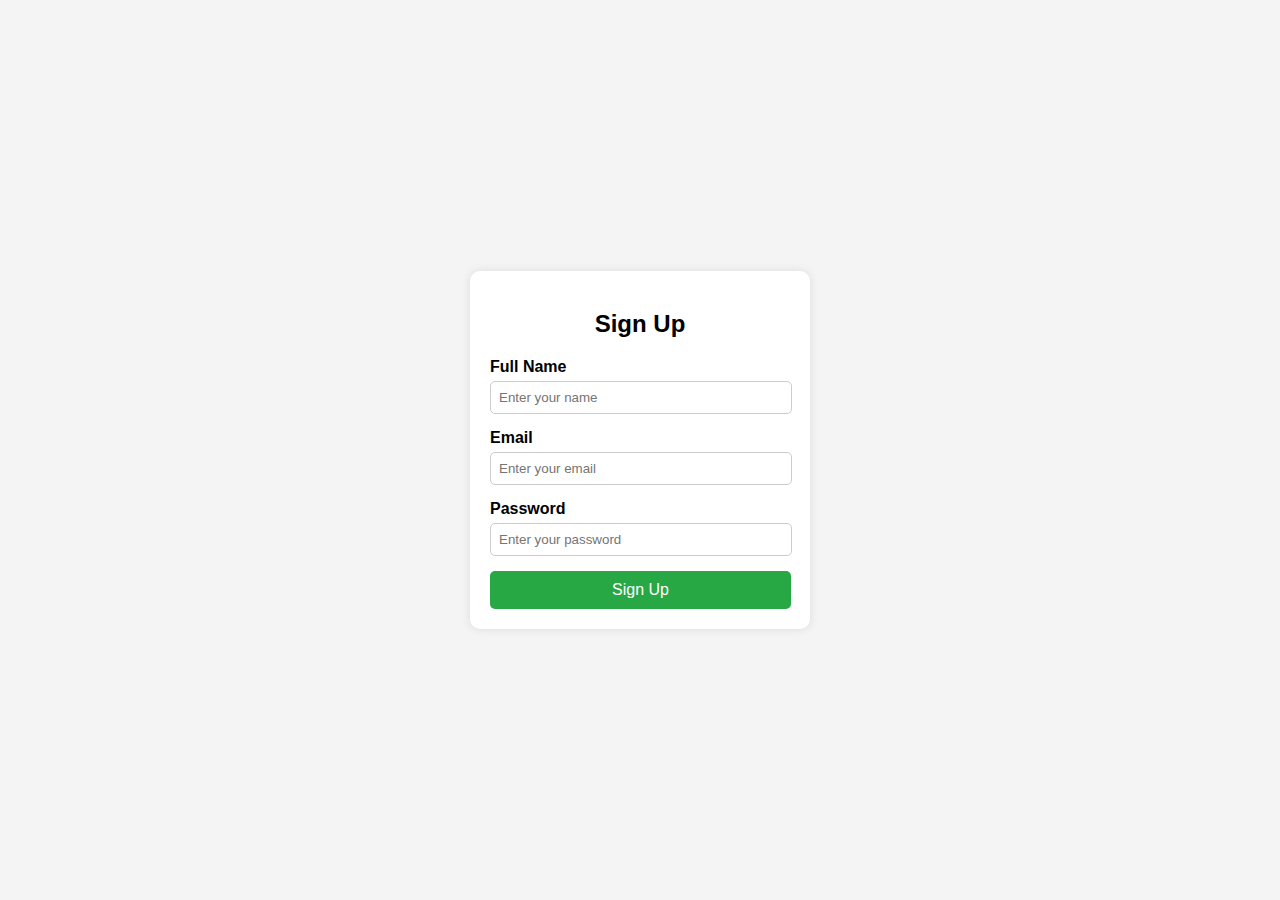
<file: car_rental/index.html>
<!DOCTYPE html>
<html lang="en">
<head>
    <meta charset="UTF-8">
    <meta name="viewport" content="width=device-width, initial-scale=1.0">
    <title>Sign Up Form</title>
    <link rel="stylesheet" href="form.css">
</head>
<body>
    <div class="container">
        <h2>Sign Up</h2>
        <form>
            <div class="form-group">
                <label for="name">Full Name</label>
                <input type="text" id="name" placeholder="Enter your name" required>
            </div>
            <div class="form-group">
                <label for="email">Email</label>
                <input type="email" id="email" placeholder="Enter your email" required>
            </div>
            <div class="form-group">
                <label for="password">Password</label>
                <input type="password" id="password" placeholder="Enter your password" required>
            </div>
            <button type="submit"><a href="./form.html">Sign Up</a></button>
        </form>
    </div>
</body>
</html>
</file>
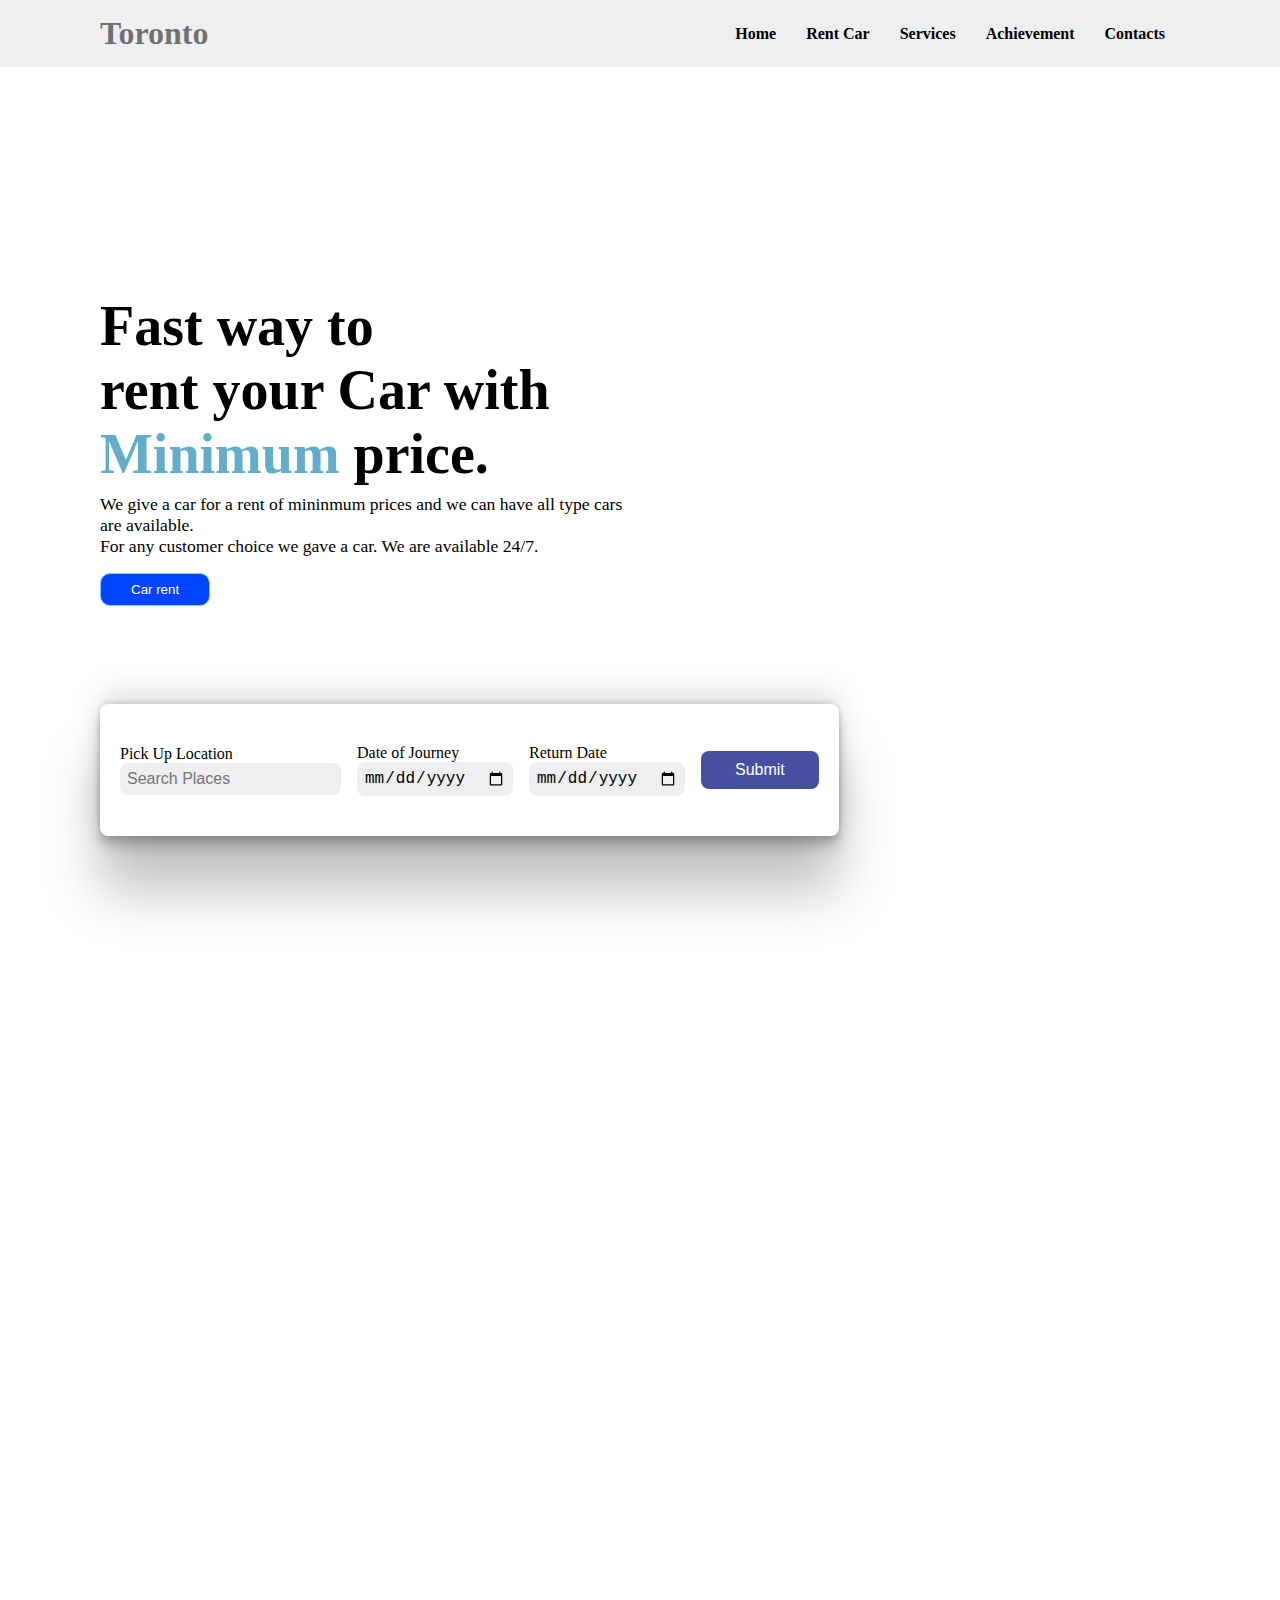
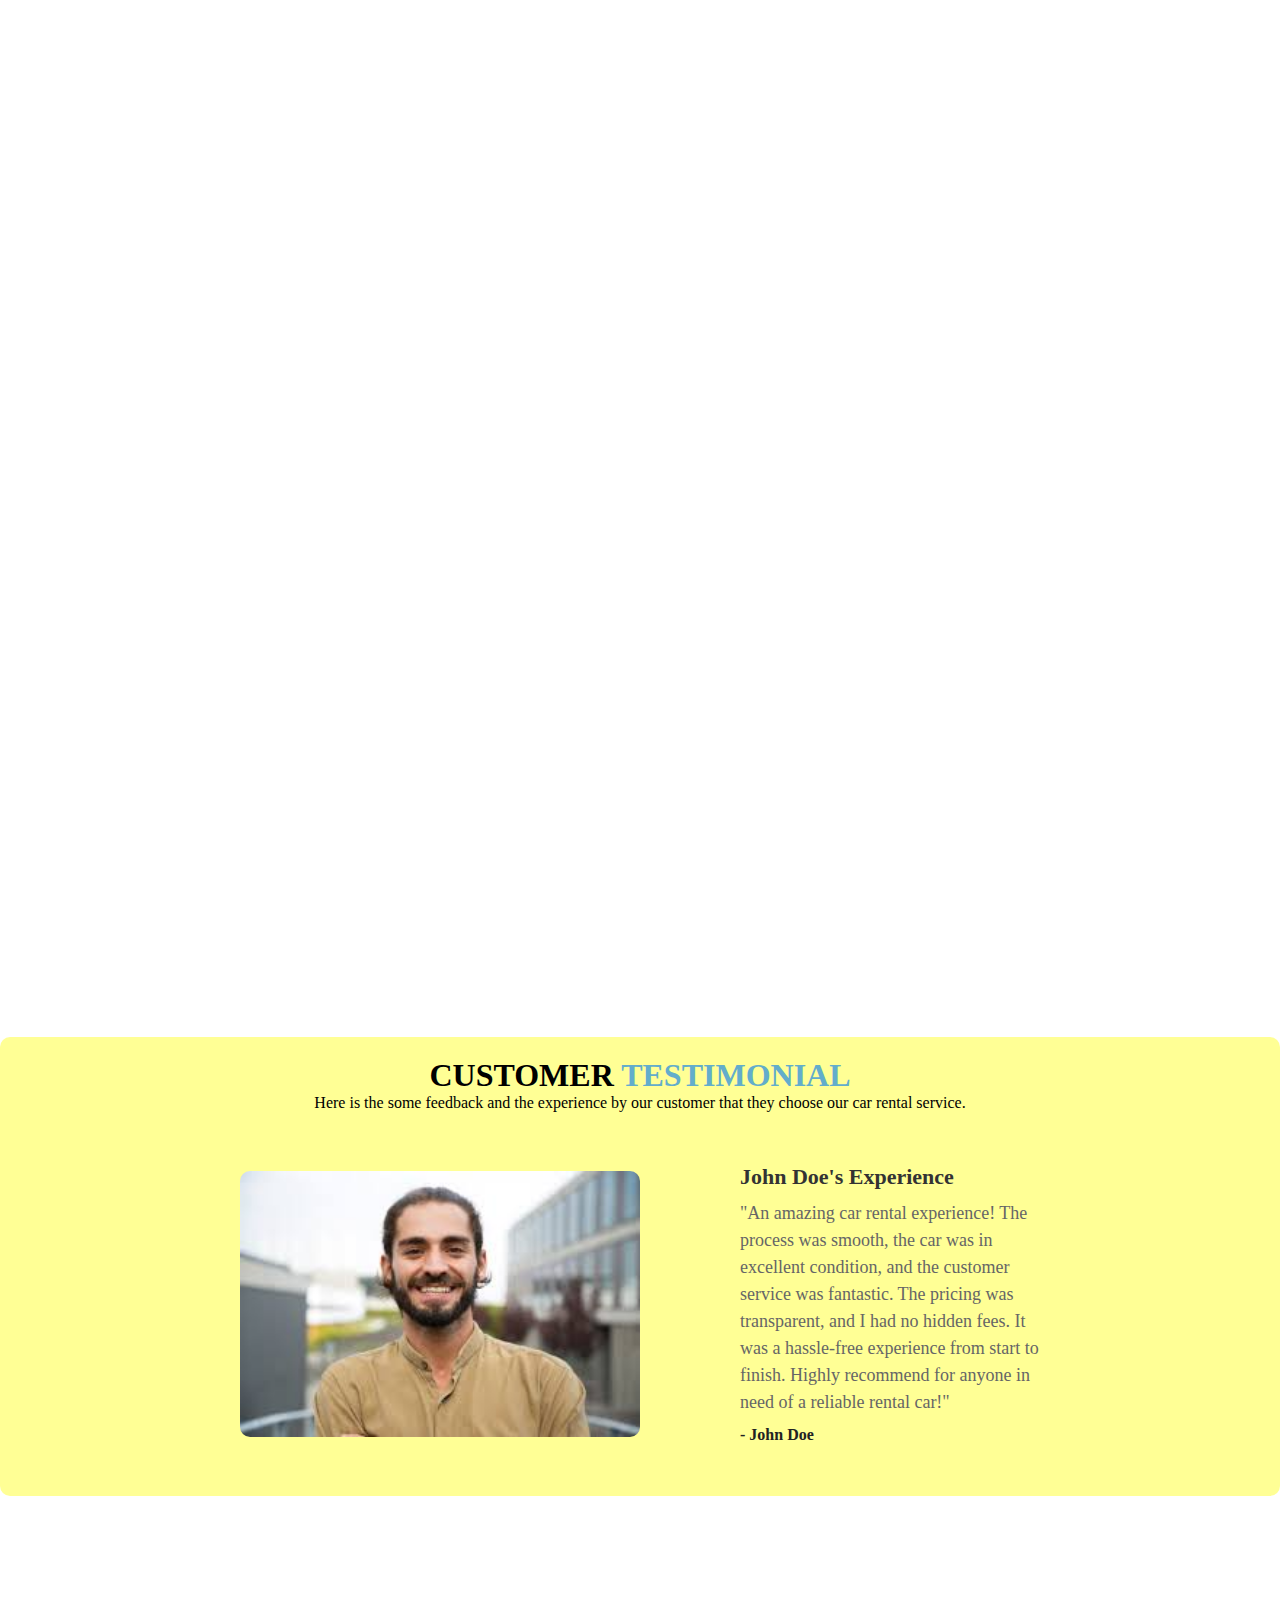
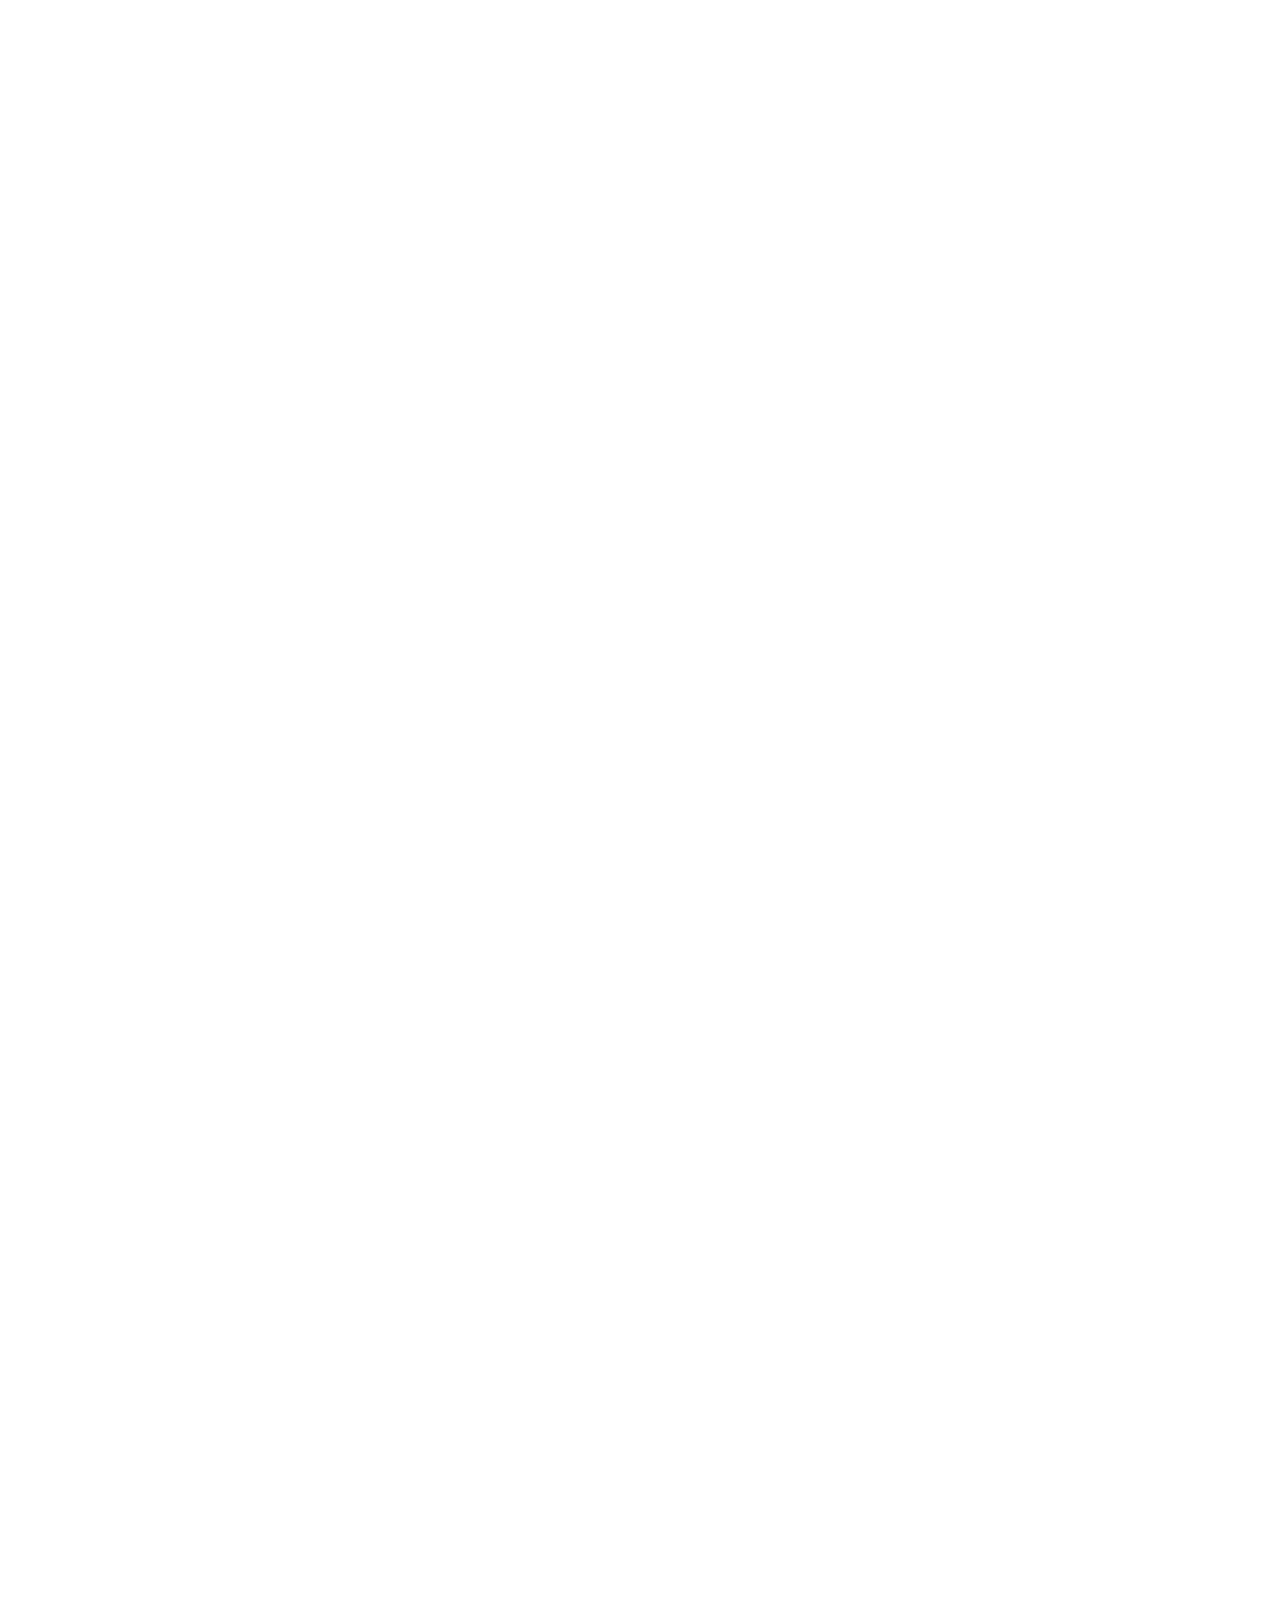
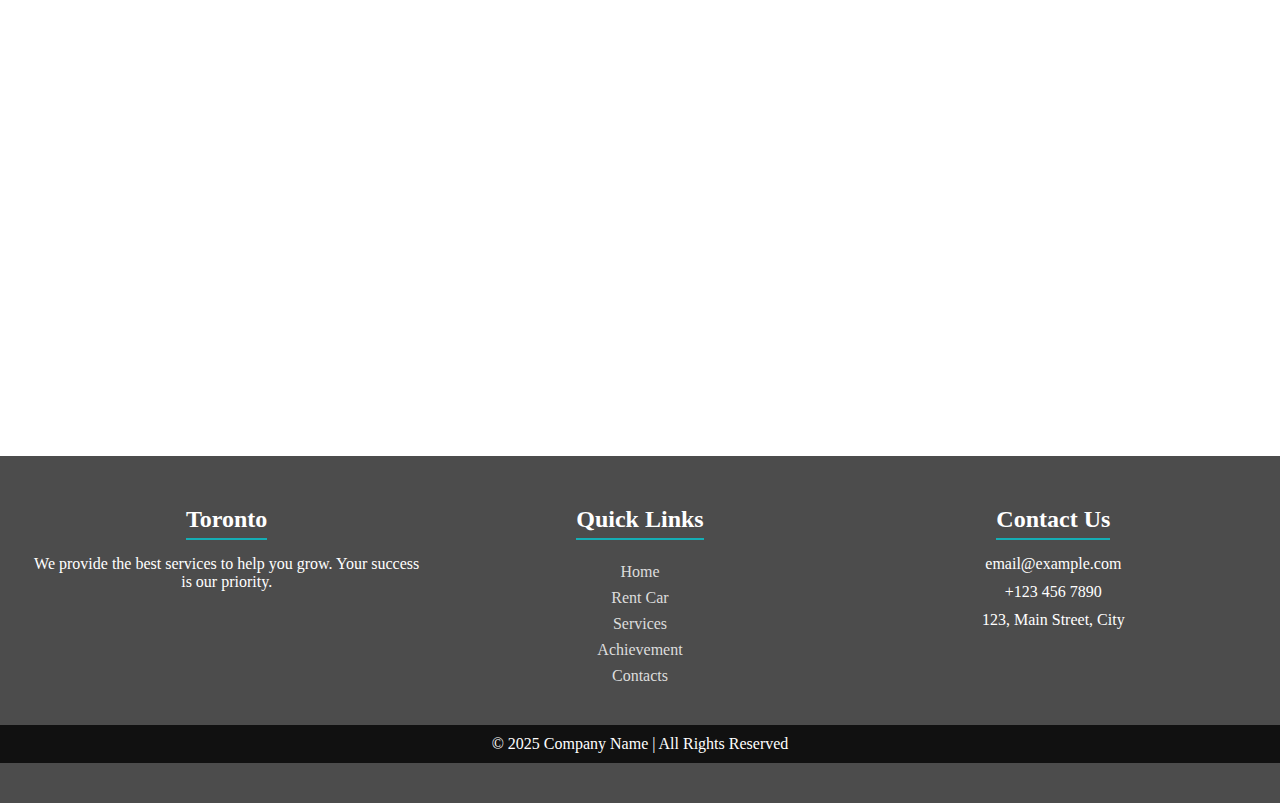
<file: car_rental/form.html>
<!DOCTYPE html>
<html lang="en">
<head>
    <meta charset="UTF-8">
    <meta name="viewport" content="width=device-width, initial-scale=1.0">
    <title>Landinga Page</title>
    <link rel="stylesheet" href="style.css">

    <link rel="stylesheet"
     href="https://cdn.jsdelivr.net/npm/boxicons@latest/css/boxicons.min.css">
     <link rel="stylesheet" href="https://cdnjs.cloudflare.com/ajax/libs/font-awesome/6.5.1/css/all.min.css"
     integrity="sha512-DTOQO9RWCH3ppGqcWaEA1BIZOC6xxalwEsw9c2QQeAIftl+Vegovlnee1c9QX4TctnWMn13TZye+giMm8e2LwA=="
      crossorigin="anonymous" referrerpolicy="no-referrer">
</head>
<body>
    <!-- Header -->
     <header>
        <p class="company">Toronto</p>
        <div class="bx bx-menu" id="menu-icon"></div>
            <ul class="navbar">
                <li><a href="#home">Home</a></li>
                <li><a href="#rent">Rent Car</a></li>
                <li><a href="#services">Services</a></li>
                <li><a href="#achieve">Achievement</a></li>
                <li><a href="#contacts">Contacts</a></li>
            </ul>
     </header>

     <!-- Home -->
     <section class="home fade-in" id="home">
        <div class="text">
            <h1>Fast way to<br> rent your Car with <span style="color: rgb(99, 173, 203);">Minimum</span> price.</h1>
            <p>We give a car for a rent of mininmum prices and we can have all type cars are available.<br>
                For any customer choice we gave a car. We are available 24/7.
            </p>
            <button class="logs">Car rent</button>
        </div> 

        <div class="form-container">
            <form action="">
                <div class="input-box">
                    <span>Pick Up Location</span>
                    <input type="search" placeholder="Search Places">
                </div>

                <div class="input-box">
                    <span>Date of Journey</span>
                    <input type="date">
                </div>

                <div class="input-box">
                    <span>Return Date</span>
                    <input type="date">
                </div>
                <input type="submit" value="Submit" class="btn">
            </form>
        </div>
     </section>

     <!-- Rent Cars -->
     <section class="rent fade-in" id="rent">
        <div class="heading">
            <h1 class="best">Our <span style="color: rgb(99, 173, 203);">best</span> Cars</h1>
            <p class="persons">For diffenent persons different types of car available. Diiferent cars for seat availability.</p>
        </div>

        <div class="service-container">
            <div class="box">
                <div class="box-img">
                    <img src="images/lambo.avif" alt="">
                </div>
                <h4>Lamborghini Super Car</h4>
                        <div class="star">
                            <i class="fa-solid fa-star"></i>
                            <i class="fa-solid fa-star"></i>
                            <i class="fa-solid fa-star"></i>
                            <i class="fa-solid fa-star"></i>
                            <i class="fa-solid fa-star-half-stroke"></i>
                            <p style="color: darkgray; margin-left: 10px;">(10k review)</p>
                        </div>
                        <div class="feature">
                            <h3>Features:-</h3>
                            <ul class="rare">
                                <li>2 seat availability</li>
                                <li>Diesel car, Smooth driving</li>
                                <li>Speed range is very high</li>
                            </ul>
                        </div>
                        <hr style="height: 0px; width: 100%; border: 1px solid black;" />
                        <div class="price">
                            <p>10k/- per day</p>
                            <button class="logs">Book now</button>
                        </div>
            </div>

            <div class="box">
                <div class="box-img">
                    <img src="images/maruti.webp" alt="">
                </div>
                <h4>Maruti suzuki swift</h4>
                <div class="star">
                    <i class="fa-solid fa-star"></i>
                    <i class="fa-solid fa-star"></i>
                    <i class="fa-solid fa-star"></i>
                    <i class="fa-solid fa-star"></i>
                    <i class="fa-solid fa-star-half-stroke"></i>
                    <p style="color: darkgray; margin-left: 10px;">(10k review)</p>
                </div>
                <div class="feature">
                    <h3>Features:-</h3>
                    <ul class="rare">
                        <li>5 seat availability</li>
                        <li>Petrol car, Smooth driving</li>
                        <li>Speed range is normal</li>
                    </ul>
                </div>
                <hr style="height: 0px; width: 100%; border: 1px solid black;" />
                <div class="price">
                    <p>4k/- per day</p>
                    <button class="logs">Book now</button>
                </div>
            </div>

            <div class="box">
                <div class="box-img">
                    <img src="images/ertiga.jpg" alt="">
                </div>
                <h4>Ertiga car</h4>
                <div class="star">
                    <i class="fa-solid fa-star"></i>
                    <i class="fa-solid fa-star"></i>
                    <i class="fa-solid fa-star"></i>
                    <i class="fa-solid fa-star"></i>
                    <i class="fa-solid fa-star-half-stroke"></i>
                    <p style="color: darkgray; margin-left: 10px;">(10k review)</p>
                </div>
                <div class="feature">
                    <h3>Features:-</h3>
                    <ul class="rare">
                        <li>8 seat availability</li>
                        <li>Petrol car, Smooth driving</li>
                        <li>Speed range is normal</li>
                    </ul>
                </div>
                <hr style="height: 0px; width: 100%; border: 1px solid black;" />
                <div class="price">
                    <p>5k/- per day</p>
                    <button class="logs">Book now</button>
                </div>
            </div>

            <div class="box">
                <div class="box-img">
                    <img src="images/thar.webp" alt="">
                </div>
                <h4>Thar Offroading Car</h4>
                <div class="star">
                    <i class="fa-solid fa-star"></i>
                    <i class="fa-solid fa-star"></i>
                    <i class="fa-solid fa-star"></i>
                    <i class="fa-solid fa-star"></i>
                    <i class="fa-solid fa-star-half-stroke"></i>
                    <p style="color: darkgray; margin-left: 10px;">(10k review)</p>
                </div>
                <div class="feature">
                    <h3>Features:-</h3>
                    <ul class="rare">
                        <li>4 seat availability</li>
                        <li>Diesel car, Smooth driving</li>
                        <li>Speed range is normal. 4x4 car</li>
                    </ul>
                </div>
                <hr style="height: 0px; width: 100%; border: 1px solid black;" />
                <div class="price">
                    <p>6k/- per day</p>
                    <button class="logs">Book now</button>
                </div>
            </div>

            <div class="box">
                <div class="box-img">
                    <img src="images/kia.jpg" alt="">
                </div>
                <h4>Kia car</h4>
                <div class="star">
                    <i class="fa-solid fa-star"></i>
                    <i class="fa-solid fa-star"></i>
                    <i class="fa-solid fa-star"></i>
                    <i class="fa-solid fa-star"></i>
                    <i class="fa-solid fa-star-half-stroke"></i>
                    <p style="color: darkgray; margin-left: 10px;">(10k review)</p>
                </div>
                <div class="feature">
                    <h3>Features:-</h3>
                    <ul class="rare">
                        <li>5 seat availability</li>
                        <li>Diesel car, Smooth driving</li>
                        <li>Speed range is normal</li>
                    </ul>
                </div>
                <hr style="height: 0px; width: 100%; border: 1px solid black;" />
                <div class="price">
                    <p>4.5k/- per day</p>
                    <button class="logs">Book now</button>
                </div>
            </div>

            <div class="box">
                <div class="box-img">
                    <img src="images/fortuner.jpg" alt="">
                </div>
                <h4>Fortuner 4*4 car</h4>
                <div class="star">
                    <i class="fa-solid fa-star"></i>
                    <i class="fa-solid fa-star"></i>
                    <i class="fa-solid fa-star"></i>
                    <i class="fa-solid fa-star"></i>
                    <i class="fa-solid fa-star-half-stroke"></i>
                    <p style="color: darkgray; margin-left: 10px;">(10k review)</p>
                </div>
                <div class="feature">
                    <h3>Features:-</h3>
                    <ul class="rare">
                        <li>8 seat availability</li>
                        <li>Diesel car, Smooth driving</li>
                        <li>Speed range is high</li>
                    </ul>
                </div>
                <hr style="height: 0px; width: 100%; border: 1px solid black;" />
                <div class="price">
                    <p>8k/- per day</p>
                    <button class="logs">Book now</button>
                </div>
            </div>

        </div>
     </section>

     <!-- Services -->
      <section class="services fade-in" id="services">
        <div class="heading">
            <h1>Our <span style="color: rgb(99, 173, 203);">Services</span></h1>
            <p>Our facilities for the customer for they will visit again our company</p>
        </div>

        <div class="service-facility">

            <div class="calls">
                <i class="fa-solid fa-phone-volume"></i>
                <div class="support">
                    <h1>24/7 Calls available</h1>
                    <p>We give a anytime calls servie for the customer. Customer can be book a car at any time with our company
                     we are available at any time for any person.</p>
                </div>
            </div>

            <div class="calls">
                <i class="fa-solid fa-xmark"></i>
                <div class="support">
                    <h1>Free cancellation</h1>
                    <p>If any customer can cancel the booking for any reasons then we will refund a full money that we give a
                     type of advance booking without any cancellation charge.</p>
                </div>
            </div>

            <div class="calls">
                <i class="fa-solid fa-flag"></i>
                <div class="support">
                    <h1>Pricing</h1>
                    <p>We have a lowest prices of car. We have a all cars available at a minimum prices that customer can be easily afford
                     and it can visit next time our website.</p>
                </div>
            </div>

            <div class="calls">
                <i class="fa-solid fa-car"></i>
                <div class="support">
                    <h1>Car condition</h1>
                    <p>Our every car will be very good condition, maintained and modified version. Customer have not any type of complaint by the car
                     they will be choose for any type.</p>
                </div>
            </div>

        </div>

      </section>

      <!-- Testimonial -->
      <div class="testimonial-container">
        <div class="heading">
            <h1>Customer <span style="color: rgb(99, 173, 203);">Testimonial</span></h1>
            <p>Here is the some feedback and the experience by our customer that they choose our car rental service.</p>
        </div>
        <div class="testimonial-content">
            <img src="customer.jpg" alt="Customer Photo" class="customer-photo">
            <div class="testimonial-text-content">
                <h2>John Doe's Experience</h2>
                <p class="testimonial-text">"An amazing car rental experience! The process was smooth, the car was in excellent condition, and the customer service was fantastic. The pricing was transparent, and I had no hidden fees. It was a hassle-free experience from start to finish. Highly recommend for anyone in need of a reliable rental car!"</p>
                <p class="customer-name">- John Doe</p>
            </div>
        </div>
    </div>

      <!-- Achievements -->
       <section class="achieve fade-in" id="achieve">

        <div class="heading">
            <h1>Our <span style="color: rgb(99, 173, 203);">Achievements</span></h1>
            <p>We have a collect great opportunities in our time period with our customers.</p>
        </div>

        <div class="boxes">
            <div class="boxes1">
                <p class="txt1">2000+</p>
                <p class="access">Members</p>
            </div>
            <div class="boxes2">
                <p class="txt1">4000+</p>
                <p class="access">Car models</p>
            </div>
            <div class="boxes3">
                <p class="txt1">5 star</p>
                <p class="access">Rating</p>
            </div>
        </div>

       </section>

       <!-- Contacts -->
       <section class="contacts fade-in" id="contacts">
        <div class="heading">
            <h1><span style="color: rgb(99, 173, 203);">Contact</span> Us</h1>
            <p>We give a anytime calls service for the customer.</p>
        </div>

        <div class="contact-container">
            <div class="img-container">
                <img src="./images/motor.jpg" alt="">
            </div>

            <div class="contact-text-2">

                    <h1 style="text-decoration: underline;">Our Details:-</h1>
                    <div class="mail">
                         <label><i class="fa-solid fa-phone"></i></label>
                         <p>+123 456 7890</p>
                    </div>

                    <div class="mail">
                        <label><i class="fa-solid fa-envelope"></i></label>
                        <p>example@gmail.com</p>
                    </div>
                    <div class="mail">
                        <label><i class="fa-solid fa-map-marker-alt"></i></label>
                        <p>123, Main street, City</p>
                    </div>
                    <div class="logo">
                        <i class="fa-brands fa-facebook"></i>
                        <i class="fa-brands fa-instagram"></i>
                        <i class="fa-brands fa-twitter"></i>
                    </div>

            </div>
        </div>
       </section>

       <!-- Offices -->
        <section class="fade-in">
            <div class="heading">
                <h1>Our <span style="color: rgb(99, 173, 203);">Offices</span></h1>
                <p>We give a servies everytime on every big cities 24x7.</p>
            </div>

            <div class="container">
                <div class="card">
                    <img src="images/udaipur.jpg" alt="udaipur">
                    <h2>UDAIPUR</h2>
                    <p>123, Main street, Udaipur <br> Rajasthan</p>
                    <div class="icons">
                        <i class="fas fa-map-marker-alt"></i>
                        <i class="fas fa-phone"></i>
                        <i class="fas fa-envelope"></i>
                    </div>
                </div>
        
                <div class="card">
                    <img src="images/kolkata.jpg" alt="kolkata">
                    <h2>KOLKATA</h2>
                    <p>Bengali Nagar Street, Kolkata <br> West Bengal</p>
                    <div class="icons">
                        <i class="fas fa-map-marker-alt"></i>
                        <i class="fas fa-phone"></i>
                        <i class="fas fa-envelope"></i>
                    </div>
                </div>
        
                <div class="card">
                    <img src="images/indore.jpg" alt="indore">
                    <h2>INDORE</h2>
                    <p>18 Street Market Place, Indore <br> Madhay Pradesh</p>
                    <div class="icons">
                        <i class="fas fa-map-marker-alt"></i>
                        <i class="fas fa-phone"></i>
                        <i class="fas fa-envelope"></i>
                    </div>
                </div>
        
                <div class="card">
                    <img src="images/jaipur.jpg" alt="jaipur">
                    <h2>JAIPUR</h2>
                    <p>Mansarovar, Jaipur <br> Rajasthan</p>
                    <div class="icons">
                        <i class="fas fa-map-marker-alt"></i>
                        <i class="fas fa-phone"></i>
                        <i class="fas fa-envelope"></i>
                    </div>
                </div>
        
                <div class="card">
                    <img src="images/mumbai.jpg" alt="mumbai">
                    <h2>MUMBAI</h2>
                    <p>Straight Malvi Nagar, Mumbai <br> Maharashtra</p>
                    <div class="icons">
                        <i class="fas fa-map-marker-alt"></i>
                        <i class="fas fa-phone"></i>
                        <i class="fas fa-envelope"></i>
                    </div>
                </div>
            </div>
        </section>

       <!-- Footer -->
      
            <footer>
                <div class="footer-container">
                    <div class="footer-section about">
                        <h2>Toronto</h2>
                        <p>We provide the best services to help you grow. Your success is our priority.</p>
                        <div class="social-icons">
                            <a href="#"><i class="fa-brands fa-facebook"></i></a>
                            <a href="#"><i class="fa-brands fa-twitter"></i></a>
                            <a href="#"><i class="fa-brands fa-instagram"></i></a>
                        </div>
                    </div>
            
                    <div class="footer-section links">
                        <h2>Quick Links</h2>
                        <ul>
                            <li><a href="#home">Home</a></li>
                            <li><a href="#rent">Rent Car</a></li>
                            <li><a href="#services">Services</a></li>
                            <li><a href="#achieve">Achievement</a></li>
                            <li><a href="#contacts">Contacts</a></li>
                        </ul>
                    </div>

                    <div class="footer-section contact">
                        <h2>Contact Us</h2>
                        <p><i class="fa-solid fa-envelope"></i> email@example.com</p>
                        <p><i class="fa-solid fa-phone"></i> +123 456 7890</p>
                        <p><i class="fa-solid fa-map-marker-alt"></i> 123, Main Street, City</p>
                    </div>
                    
        
                </div>
            
                <div class="footer-bottom">
                    <p>&copy; 2025 Company Name | All Rights Reserved</p>
                </div>
            </footer>
            
        
    
    <script src="index.js"></script>
</body>
</html>
</file>
<file: car_rental/form.css>
body {
    font-family: Arial, sans-serif;
    background-color: #f4f4f4;
    display: flex;
    justify-content: center;
    align-items: center;
    height: 100vh;
    margin: 0;
}
.container {
    background: white;
    padding: 20px;
    border-radius: 10px;
    box-shadow: 0 0 10px rgba(0, 0, 0, 0.1);
    width: 300px;
}
.container h2 {
    text-align: center;
    margin-bottom: 20px;
}

form{
    padding-right: 1rem;
}

.form-group {
    margin-bottom: 15px;
}
label {
    display: block;
    font-weight: bold;
}
input {
    width: 100%;
    padding: 8px;
    margin-top: 5px;
    border: 1px solid #ccc;
    border-radius: 5px;
}
button {
    width: 106%;
    padding: 10px;
    background: #28a745;
    color: white;
    border: none;
    border-radius: 5px;
    cursor: pointer;
    font-size: 16px;
}

button a{
    color: white;
    text-decoration: none;
}

button:hover {
    background: #218838;
}
</file>
<file: car_rental/style.css>
*{
    margin: 0;
    padding: 0;
    box-sizing: border-box;
    scroll-behavior: smooth;

}

header{
    position: fixed;
    width: 100%;
    top: 0;
    right: 0;
    z-index: 1000;
    display: flex;
    align-items: center;
    justify-content: space-between;
    padding: 15px 100px;
    background: #eeeff1;
    /* background-color: white; */
}

.company{
    font-family: "Martel_Sans variant3", Tofu;
    font-weight: 700;
    color: rgba(0, 0, 0, 0.545);
    font-size: 2rem;
  }

.navbar{    
    display: flex;
}

.navbar li{
    list-style: none;
    position: relative;
}

.navbar a{
    font-size: 1rem;
    padding: 10px 15px;
    font-weight: 600;
    color: black;
    text-decoration: none;
}

.navbar a::after{
    content: '';
    width: 0;
    height: 1.5px;
    position: absolute;
    bottom: -4px;
    left: 0;
    transition: 0.5s;
    background-color: gray;
}

.navbar a:hover::after{
    width: 100%;
}

#menu-icon{
    font-size: 24px;
    cursor: pointer;
    z-index: 10001;
    display: none;
}

.buttons{
    display: flex;
    gap: 20px;
}

.log{
    padding: 8px 20px;
    border-radius: 10px;
    border: 1px solid skyblue;
    cursor: pointer;
}

.log:hover{
    background-color: skyblue;
}

section{
    padding: 50px 100px;
}

.home{
    width: 100%;
    min-height: 100vh;
    position: relative;
    /* background: url(images/race.jpg); */
    background-repeat: no-repeat;
    background-position: center right;
    background-size: contain;
    display: grid;
    align-items: center;
    grid-template-columns: repeat(2, 1fr);
    /* background-color: #eeeff1; */
}

.text h1{
    font-size: 3.5rem;
}

.text p{
    margin: 0.5rem 0 1rem;
    font-size: 1.1rem;
}

.logs{
    padding: 8px 30px;
    border-radius: 10px;
    background-color: rgb(0, 68, 255);
    border: 1px solid rgb(135, 207, 235);
    cursor: pointer;
    color: white;
}

.logs:hover{
    background-color: #474fa0;
}

.form-container form{
    display: flex;
    flex-wrap: wrap;
    align-items: center;
    gap: 1rem;
    position: absolute;
    bottom: 4rem;
    left: 100px;
    background: #fff;
    box-shadow: rgba(0, 0, 0, 0.25) 0px 54px 55px, rgba(0, 0, 0, 0.12) 0px -12px 30px, rgba(0, 0, 0, 0.12) 0px 4px 6px, rgba(0, 0, 0, 0.17) 0px 12px 13px, rgba(0, 0, 0, 0.09) 0px -3px 5px;
    padding: 40px 20px;
    border-radius: 0.5rem;
}

.input-box{
    display: flex;
    flex: 1 1 7rem;
    flex-direction: column;
}

.input-box span{
    font-weight: 500;
}

.input-box input{
    padding: 7px;
    outline: none;
    border: none;
    background: #eeeff1;
    border-radius: 0.5rem;
    font-size: 1rem;
}

.btn{
    flex: 1 1 7rem;
    padding: 10px 34px;
    border: none;
    border-radius: 0.5rem;
    background: #474fa0;
    color: #fff;
    font-size: 1rem;
    font-weight: 500;
    cursor: pointer;
}

.btn:hover{
    background-color: skyblue;
}

.heading{
    text-align: center;
}

.heading h1{
    font-weight: 600;
    text-transform: uppercase;
    font-size: 2rem;
}

.service-container{
    display: grid;
    grid-template-columns: repeat(auto-fit, minmax(300px, auto));
    gap: 3rem;
    margin-top: 2rem;
}

.service-container .box{
    padding: 2rem;
    border-radius: 1rem;
    box-shadow: 1px 4px 41px rgba(0, 0, 0, 0.1);
}

.box-img{
    width: 100%;
    height: 200px;
    margin-bottom: 1rem;
}

.box-img img{
    width: 100%;
    height: 100%;
    border-radius: 1rem;
    object-fit: cover;
    object-position: center;
}

.box h4{
    font-size: 23px;
    font-family: "Netflix Sans", "Helvetica Neue", "Segoe UI", Roboto, Ubuntu, sans-serif;
    font-weight: 400;
    margin-top: 10px;
    color: #15AEB5;
    text-decoration: underline;
    text-decoration-color: cadetblue;
    margin-bottom: 0.5rem;
}

.star{
    display: flex;
    align-items: center;
    gap: 5px;
    margin-bottom: 0.5rem;
}

.fa-star, .fa-star-half-stroke{
    color: orange;
}

.feature h3{
    text-decoration: underline;
    margin-bottom: 0.25rem;
}

.rare{
    margin-left: 40px;
    font-weight: 540;
    margin-bottom: 0.5rem;
}

.price{
    display: flex;
    align-items: center;
    justify-content: space-between;
    margin-top: 1rem;
}

.price p{
    font-size: 17px;
    font-weight: bolder;
    font-family: "Netflix Sans", "Helvetica Neue", "Segoe UI", Roboto, Ubuntu, sans-serif;
}

.services{
    background-color: rgb(240, 227, 227);
}

.service-facility{
    display: grid;
    grid-template-columns: repeat(auto-fit, minmax(400px, auto));
    gap: 5rem;
    margin-top: 4rem;
    margin-left: auto;
    margin-right: auto;
    max-width: 90%;
}

.calls{
    display: flex;
    gap: 1rem;
}

.fa-phone-volume, .fa-xmark, .fa-car, .fa-flag{
    font-size: 40px;
    background-color: skyblue;
    padding: 30px;
    border-radius: 15px;
}

.support h1{
    margin-bottom: 0.4rem;
    font-weight: bolder;
    font-family: "Netflix Sans", "Helvetica Neue", "Segoe UI", Roboto, Ubuntu, sans-serif;
}

.boxes{
    display: grid;
    grid-template-columns: repeat(auto-fit, minmax(300px, auto));
    gap: 9rem;
    margin-top: 4rem;
    align-items: center;
    justify-content: center;
}

.boxes1, .boxes2, .boxes3{
    background-color: white;
    padding: 3rem 1rem;
    width: 70%;
    display: flex;
    flex-direction: column;
    align-items: center;
    justify-content: center;
    box-shadow: rgba(0, 0, 0, 0.25) 0px 54px 55px, rgba(0, 0, 0, 0.12) 0px -12px 30px, rgba(0, 0, 0, 0.12) 0px 4px 6px, rgba(0, 0, 0, 0.17) 0px 12px 13px, rgba(0, 0, 0, 0.09) 0px -3px 5px;

}

.txt1{
    font-size: 41px;
    font-weight: bolder;
}

.contacts{
    margin-top: 3rem;
    background-color: #eeeff1;
}

.contact-container{
    margin-top: 3rem;
    display: grid;
    grid-template-columns: repeat(auto-fit, minmax(400px, auto));
    gap: 1rem;
    align-items: center;
}

.img-container img{
    width: 75%;
    height: 75%;
    object-fit: cover;
    
}

.contact-text-2{
    display: flex;
    flex-direction: column;
    gap: 1rem;
}


.mail{
    display: flex;
    gap: 10px;
}

.mail label{
    font-weight: 600;
}

.logo{
    display: flex;
    gap: 2rem;
    margin-top: 5%;
    font-size: 20px;
}

@media (max-width: 1011px){
    header{
        padding: 18px 40px;
    }

    section{
        padding: 50px 40px;
    }

}

@media (max-width: 1000px){
    .home{
        background-position: right;
        background-image: none;
    }

    
}


@media (max-width: 850px){
    #menu-icon{
        display: initial;
    }

    .sign{
        display: none;
    }

    .text h1{
        font-size: 2.5rem;
    }

    .home{
        grid-template-columns: 1fr;
    }

    .form-container form{
        position: unset;
    }

    header .navbar{
        position: absolute;
        top: -500px;
        left: 0;
        right: 0;
        display: flex;
        flex-direction: column;
        background: #fff;
        box-shadow: 0 4px 4px rgba(0, 0, 0, 0.01);
        transition: 0.2s ease;
        text-align: left;
    }

    .navbar.active{
        top: 100%;
    }

    .navbar a{
        padding: 1rem;
        border-left: 2px solid #e478e4;
        margin: 1rem;
        display: block;
    }

    .navbar a:hover{
        color: #fff;
        background: #e478e4;
        border: none;
    }

    .navbar a::after{
        display: none;
    }

}

@media (max-width: 690px)
{
    header{
        justify-content: space-around;
    }

    *{
        width: 100%;
    }

    .fa-solid{
        text-align: center;
        max-width: 20%;
    }

    .service-facility{
        max-width: 100%;
    }
}

@media (max-width: 1011px) {
    header {
        padding: 18px 40px;
    }
    section {
        padding: 50px 40px;
    }
}

@media (max-width: 1000px) {
    .home {
        background-position: right;
        background-image: none;
        grid-template-columns: 1fr;
        text-align: center;
    }
}

@media (max-width: 850px) {
    #menu-icon {
        display: block;
    }
    .sign {
        display: none;
    }
    .text h1 {
        font-size: 2.5rem;
    }
    .home {
        grid-template-columns: 1fr;
    }
    .form-container form {
        position: static;
        width: 100%;
        padding: 20px;
    }
    header .navbar {
        position: absolute;
        top: -500px;
        left: 0;
        right: 0;
        display: flex;
        flex-direction: column;
        background: #fff;
        box-shadow: 0 4px 4px rgba(0, 0, 0, 0.1);
        transition: 0.3s ease-in-out;
        text-align: center;
        width: 100%;
    }
    .navbar.active {
        top: 60px;
    }
    .navbar a {
        padding: 1rem;
        display: block;
        border-left: none;
        border-bottom: 1px solid #e478e4;
        margin: 0;
    }
    .navbar a:hover {
        color: #fff;
        background: #e478e4;
        border: none;
    }
    .navbar a::after {
        display: none;
    }
}

@media (max-width: 690px) {
    header {
        justify-content: space-between;
        padding: 15px 20px;
    }
    .fa-solid {
        text-align: center;
        max-width: 20%;
    }
    .service-facility {
        max-width: 100%;
        grid-template-columns: 1fr;
    }
    .boxes {
        grid-template-columns: 1fr;
        gap: 2rem;
    }
    .boxes1, .boxes2, .boxes3 {
        width: 100%;
        padding: 2rem;
    }
    .contact-container {
        grid-template-columns: 1fr;
        gap: 2rem;
    }
}

.fade-in {
    opacity: 0;
    transform: translateY(20px);
    transition: opacity 0.3s ease-in, transform 0.3s ease-in;
}

.fade-in.show {
    opacity: 1;
    transform: translateY(0);
}

/* Footer Styling */
footer {
    margin-top: 3rem;
    width: 100%;
    background: #222222cf;
    color: #fff;
    padding: 40px 0;
    text-align: center;
}

.footer-container {
    display: flex;
    flex-wrap: wrap;
    justify-content: space-between;
    /* width: 100%; */
    margin: auto;
    padding: 0 20px;
}

.footer-section {
    flex: 1;
    min-width: 250px;
    margin: 10px;
}

.footer-section h2 {
    font-size: 1.5rem;
    margin-bottom: 15px;
    border-bottom: 2px solid #15AEB5;
    display: inline-block;
    padding-bottom: 5px;
}

.footer-section p,
.footer-section ul {
    font-size: 1rem;
    margin-bottom: 10px;
}

.footer-section ul {
    list-style: none;
    padding: 0;
}

.footer-section ul li {
    margin: 8px 0;
}

.footer-section ul li a {
    color: #ddd;
    text-decoration: none;
    transition: color 0.3s ease;
}

.footer-section ul li a:hover {
    color: #15AEB5;
}

.social-icons a {
    display: inline-block;
    margin: 0 8px;
    font-size: 20px;
    color: #ddd;
    transition: color 0.3s ease;
}

.social-icons a:hover {
    color: #15AEB5;
}

.footer-bottom {
    background: #111;
    padding: 10px 0;
    margin-top: 20px;
}

@media (max-width: 768px) {
    .footer-container {
        flex-direction: column;
        text-align: center;
    }

    .footer-section {
        margin-bottom: 20px;
    }
}

/* Offices */
.container {
    margin-top: 3rem;
    display: flex;
    flex-wrap: wrap;
    justify-content: center;
    gap: 17px;
}

.card {
    background: white;
    border-radius: 12px;
    padding: 20px;
    width: 250px;
    box-shadow: 0 4px 8px rgba(0, 0, 0, 0.1);
    transition: transform 0.3s ease-in-out;
}

.card:hover {
    transform: translateY(-10px);
}

.card img {
    width: 100%;
    height: 180px;
    border-radius: 12px;
    object-fit: cover;
}

.card h2 {
    font-size: 1.4rem;
    margin: 10px 0;
}

.card p {
    font-size: 0.9rem;
    color: #555;
}

.icons {
    margin-top: 10px;
}

.icons i {
    font-size: 18px;
    margin: 0 8px;
    color: #007bff;
    cursor: pointer;
    transition: color 0.3s ease-in-out;
}

.icons i:hover {
    color: #0056b3;
}

@media (max-width: 768px) {
    .container {
        flex-direction: column;
        align-items: center;
    }
}

.testimonial-container {
    margin-top: 3rem;
    background: rgba(255, 255, 0, 0.416);
    padding: 20px;
    border-radius: 10px;
    /* box-shadow: 0px 4px 10px rgba(0, 0, 0, 0.1); */
    width: 100%;
    max-width: 100%;
    display: flex;
    flex-direction: column;
    align-items: center;
    gap: 20px;
    box-sizing: border-box;
}
.main-heading {
    font-size: 28px;
    font-weight: bold;
    color: #333;
    margin-bottom: 10px;
}
.testimonial-content {
    margin-top: 2rem;
    margin-bottom: 2rem;
    display: flex;
    flex-direction: row;
    align-items: center;
    /* justify-content: space-between; */
    width: 100%;
    max-width: 800px;
    gap: 100px;
}
.customer-photo {
    width: 50%;
    height: 50%;
    border-radius: 10px;
    flex-shrink: 0;
}
.testimonial-text-content {
    text-align: left;
    flex-grow: 1;
}
.testimonial-text-content h2 {
    color: #333;
    margin: 0 0 10px 0;
    font-size: 22px;
}
.testimonial-text {
    font-size: 18px;
    color: #666;
    margin: 10px 0;
    line-height: 1.5;
}
.customer-name {
    font-weight: bold;
    color: #222;
    margin-top: 10px;
}
@media (max-width: 768px) {
    .testimonial-content {
        flex-direction: column;
        text-align: center;
    }
    .customer-photo {
        width: 80px;
        height: 80px;
    }
    .testimonial-text-content {
        text-align: center;
    }
}
</file>
